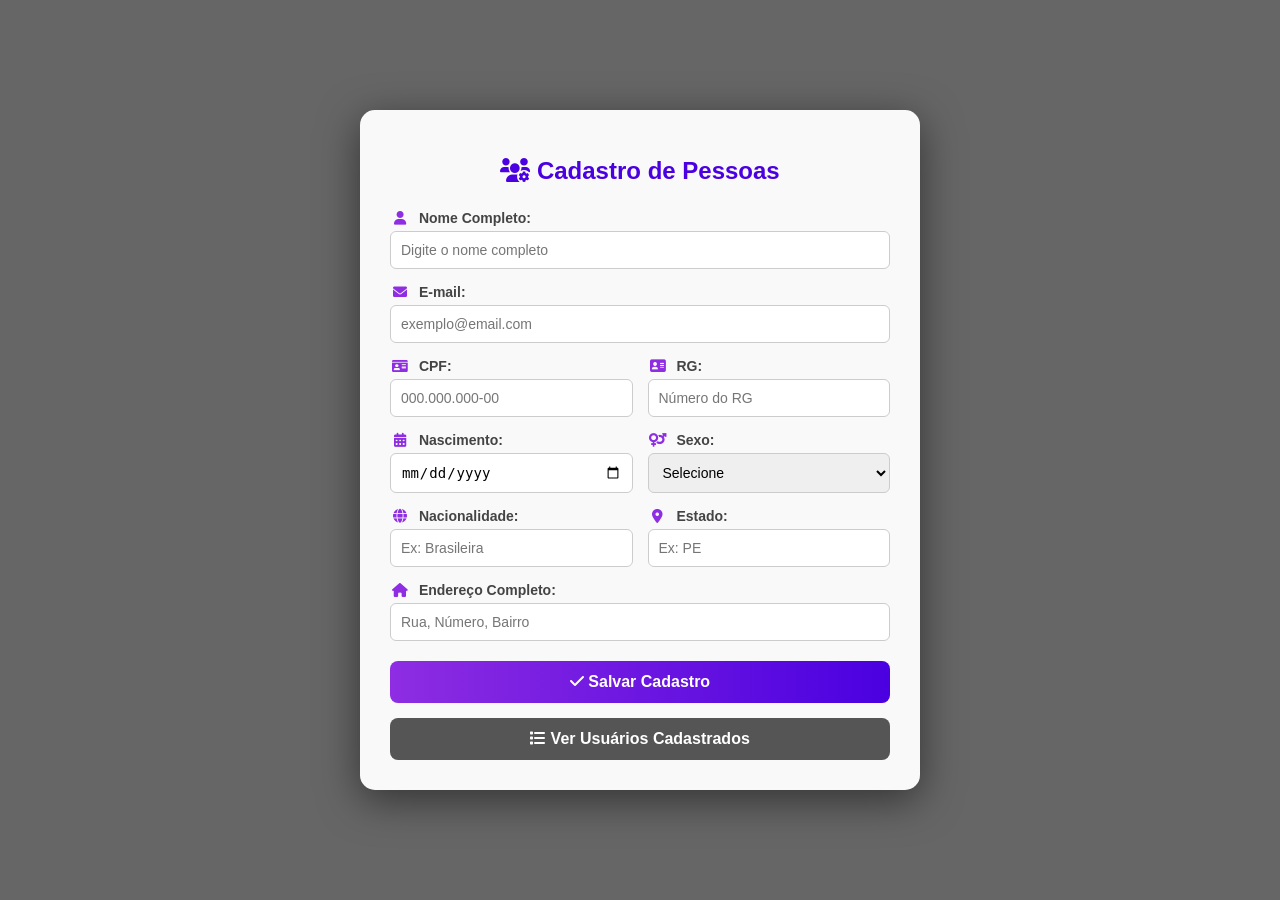
<file: index.html>
<!DOCTYPE html>
<html lang="pt-br">
<head>
    <meta charset="UTF-8">
    <meta name="viewport" content="width=device-width, initial-scale=1.0">
    <title>Cadastro Profissional</title>
    <link rel="stylesheet" href="https://cdnjs.cloudflare.com/ajax/libs/font-awesome/6.0.0/css/all.min.css">
    <link rel="stylesheet" href="style.css">
</head>
<body>
    <div class="container">
        <h1><i class="fas fa-users-cog"></i> Cadastro de Pessoas</h1>
        
        <form id="form">
            <div class="form-grid">
                
                <div class="input-group full-width">
                    <label for="name"><i class="fas fa-user"></i> Nome Completo:</label>
                    <input type="text" id="name" placeholder="Digite o nome completo" required>
                </div>
                
                <div class="input-group full-width">
                    <label for="email"><i class="fas fa-envelope"></i> E-mail:</label>
                    <input type="email" id="email" placeholder="exemplo@email.com" required>
                </div>

                <div class="input-group">
                    <label for="cpf"><i class="fas fa-id-card"></i> CPF:</label>
                    <input type="text" id="cpf" placeholder="000.000.000-00" maxlength="14">
                </div>

                <div class="input-group">
                    <label for="rg"><i class="fas fa-address-card"></i> RG:</label>
                    <input type="text" id="rg" placeholder="Número do RG">
                </div>

                <div class="input-group">
                    <label for="birthdate"><i class="fas fa-calendar-alt"></i> Nascimento:</label>
                    <input type="date" id="birthdate">
                </div>

                <div class="input-group">
                    <label for="gender"><i class="fas fa-venus-mars"></i> Sexo:</label>
                    <select id="gender">
                        <option value="">Selecione</option>
                        <option value="masculino">Masculino</option>
                        <option value="feminino">Feminino</option>
                        <option value="outro">Outro</option>
                    </select>
                </div>

                <div class="input-group">
                    <label for="nationality"><i class="fas fa-globe"></i> Nacionalidade:</label>
                    <input type="text" id="nationality" placeholder="Ex: Brasileira">
                </div>

                <div class="input-group">
                    <label for="state"><i class="fas fa-map-marker-alt"></i> Estado:</label>
                    <input type="text" id="state" placeholder="Ex: PE">
                </div>

                <div class="input-group full-width">
                    <label for="address"><i class="fas fa-home"></i> Endereço Completo:</label>
                    <input type="text" id="address" placeholder="Rua, Número, Bairro">
                </div>

            </div> <button type="submit"><i class="fas fa-check"></i> Salvar Cadastro</button>
        </form>
        
        <button id="view-users" class="secondary-button"><i class="fas fa-list"></i> Ver Usuários Cadastrados</button>
    </div>
    <script src="script.js"></script>
</body>
</html>
</file>
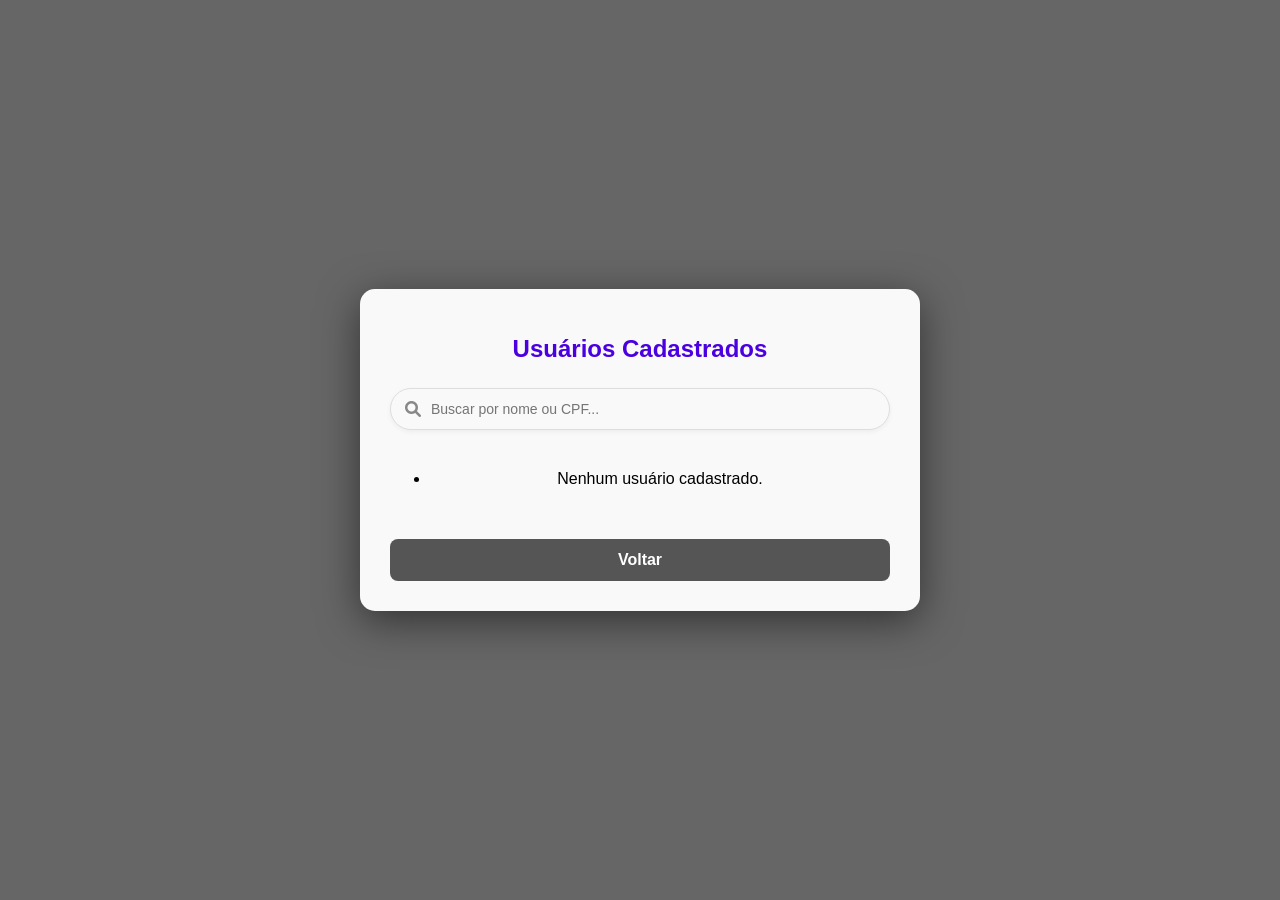
<file: consulta.html>
<!DOCTYPE html>
<html lang="pt-br">
<head>
<meta charset="UTF-8">
<meta name="viewport" content="width=device-width, initial-scale=1.0">
<title>Consulta de Usuários</title>
<link rel="stylesheet" href="style.css">
<link rel="stylesheet" href="https://cdnjs.cloudflare.com/ajax/libs/font-awesome/6.0.0/css/all.min.css">
</head>
<body>
<div class="container">
    <h1>Usuários Cadastrados</h1>
    
    <div class="search-container">
        <i class="fas fa-search"></i>
        <input type="text" id="search-input" placeholder="Buscar por nome ou CPF...">
    </div>

    <ul id="user-list"></ul>
    <button id="back-button" class="secondary-button">Voltar</button>
</div>
<script src="script.js"></script>
</body>
</html>
</file>
<file: style.css>
body {
    font-family: 'Segoe UI', Tahoma, Geneva, Verdana, sans-serif;
    margin: 0;
    padding: 0;
    /* Fundo com imagem de alta qualidade */
    background: url('https://images.unsplash.com/photo-1557683316-973673baf926?q=80&w=2029&auto=format&fit=crop') no-repeat center center fixed;
    background-size: cover;
    display: flex;
    justify-content: center;
    align-items: center;
    height: 100vh;
}

body::before {
    content: '';
    position: absolute;
    top: 0; left: 0; right: 0; bottom: 0;
    background: rgba(0, 0, 0, 0.6); /* Escurece a imagem para ler melhor */
    z-index: -1;
}

.container {
    background: rgba(255, 255, 255, 0.96);
    padding: 30px;
    border-radius: 15px;
    box-shadow: 0 10px 40px rgba(0, 0, 0, 0.5);
    width: 90%;
    max-width: 500px;
    max-height: 90vh;
    overflow-y: auto; 
}

h1 {
    text-align: center;
    color: #4a00e0;
    margin-bottom: 25px;
    font-size: 24px;
}

/* --- SISTEMA DE GRID (COLUNAS) --- */
.form-grid {
    display: grid;
    grid-template-columns: 1fr 1fr; 
    gap: 15px; 
}

.input-group {
    display: flex;
    flex-direction: column;
}

.full-width {
    grid-column: span 2;
}

@media (max-width: 480px) {
    .form-grid {
        grid-template-columns: 1fr;
    }
    .full-width {
        grid-column: span 1;
    }
}

label {
    font-weight: 600;
    margin-bottom: 5px;
    color: #444;
    font-size: 14px;
}

label i {
    color: #8e2de2;
    margin-right: 5px;
    width: 20px;
    text-align: center;
}

input, select {
    width: 100%;
    padding: 10px;
    border: 1px solid #ccc;
    border-radius: 6px;
    font-size: 14px;
    box-sizing: border-box;
    transition: border-color 0.3s;
}

input:focus, select:focus {
    border-color: #8e2de2;
    outline: none;
    box-shadow: 0 0 5px rgba(142, 45, 226, 0.2);
}

button {
    width: 100%;
    padding: 12px;
    background: linear-gradient(to right, #8e2de2, #4a00e0);
    border: none;
    color: #fff;
    font-size: 16px;
    font-weight: bold;
    border-radius: 8px;
    cursor: pointer;
    transition: transform 0.2s;
    margin-top: 20px;
}

button:hover {
    transform: scale(1.02);
    opacity: 0.9;
}

.secondary-button {
    margin-top: 15px;
    background: #555; 
}

.container::-webkit-scrollbar {
    width: 8px;
}
.container::-webkit-scrollbar-thumb {
    background: #ccc;
    border-radius: 4px;
}

/* --- NOVO: Estilo da Barra de Pesquisa --- */
.search-container {
    position: relative;
    margin-bottom: 20px;
}

.search-container input {
    width: 100%;
    padding: 12px 12px 12px 40px; 
    border-radius: 25px; 
    border: 1px solid #ddd;
    background-color: #f9f9f9;
    box-shadow: 0 2px 5px rgba(0,0,0,0.05);
    font-size: 14px;
    transition: all 0.3s ease;
}

.search-container input:focus {
    background-color: #fff;
    border-color: #8e2de2;
    box-shadow: 0 4px 10px rgba(142, 45, 226, 0.1);
    outline: none;
}

.search-container i {
    position: absolute;
    left: 15px;
    top: 50%;
    transform: translateY(-50%);
    color: #888;
}
</file>
